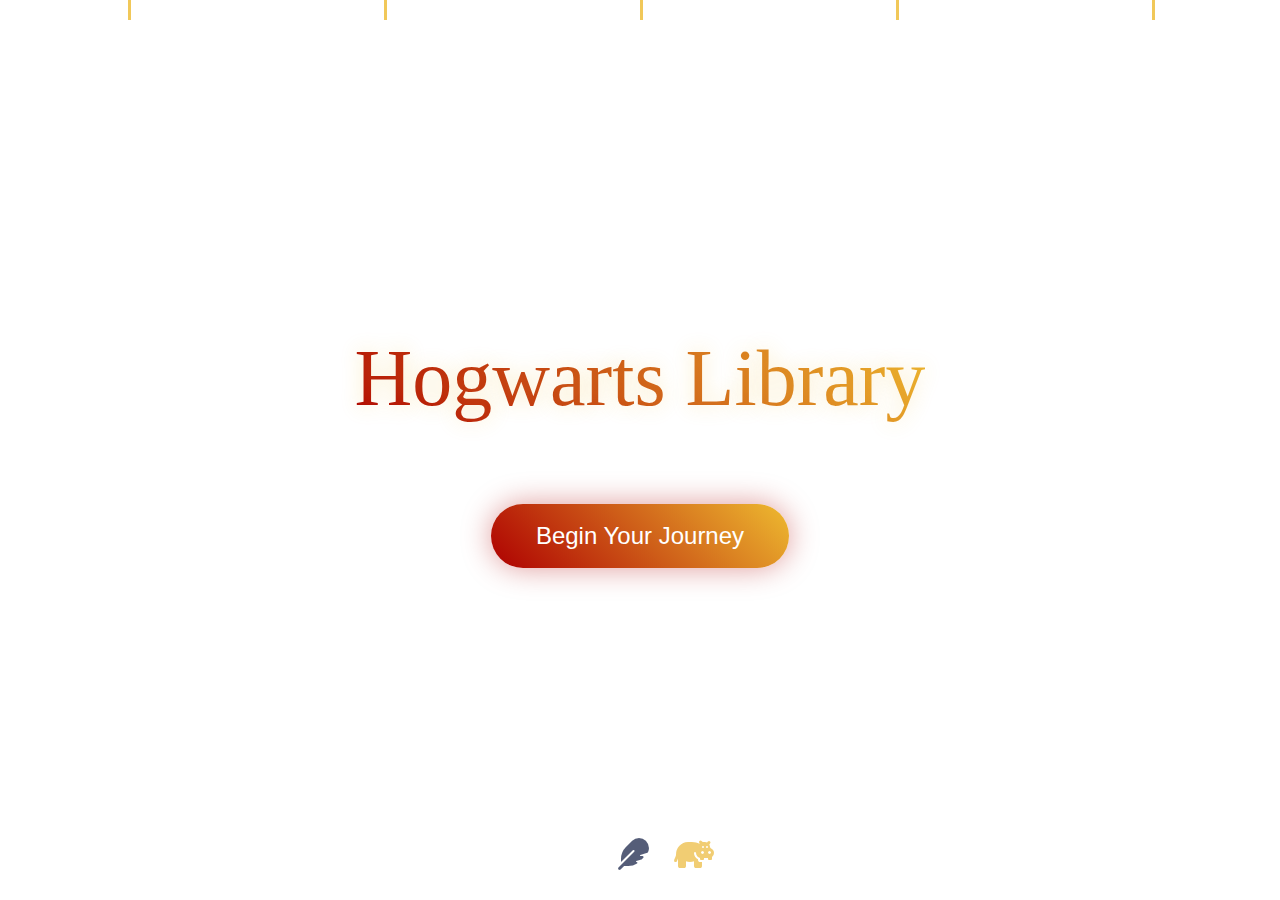
<file: landing.html>
<!DOCTYPE html>
<html lang="en">
<head>
    <meta charset="UTF-8">
    <title>Wizarding Library Entrance</title>
    <link rel="stylesheet" href="https://cdnjs.cloudflare.com/ajax/libs/font-awesome/6.4.0/css/all.min.css">
    <link rel="stylesheet" href="landing.css">
</head>
<body>
    <video autoplay muted loop id="background-video">
        <source src="https://assets.mixkit.co/videos/preview/mixkit-magical-sparkles-falling-on-a-dark-background-43981.mp4" type="video/mp4">
    </video>

    <div class="overlay">
        <div class="sparks">
            <div class="spark" style="left: 10%; animation-delay: 0.5s"></div>
            <div class="spark" style="left: 30%; animation-delay: 1.2s"></div>
            <div class="spark" style="left: 50%; animation-delay: 0.8s"></div>
            <div class="spark" style="left: 70%; animation-delay: 1.5s"></div>
            <div class="spark" style="left: 90%; animation-delay: 2s"></div>
        </div>

        <div class="logo">Hogwarts Library</div>
        
        <button class="enter-btn" onclick="window.location.href='home.html'">
            Begin Your Journey
        </button>

        <div class="house-icons">
            <i class="fas fa-lion house-icon gryffindor"></i>
            <i class="fas fa-snake house-icon slytherin"></i>
            <i class="fas fa-feather house-icon ravenclaw"></i>
            <i class="fas fa-hippo house-icon hufflepuff"></i>
        </div>
    </div>
</body>
</html>
</file>
<file: landing.css>
* {
    margin: 0;
    padding: 0;
    box-sizing: border-box;
}

body {
    height: 100vh;
    overflow: hidden;
    position: relative;
}

#background-video {
    position: absolute;
    right: 0;
    bottom: 0;
    min-width: 100%;
    min-height: 100%;
    z-index: -1;
    filter: brightness(0.7);
}

.overlay {
    height: 100vh;
    display: flex;
    flex-direction: column;
    justify-content: center;
    align-items: center;
    color: #fff;
    text-align: center;
    padding: 20px;
    position: relative;
}

.logo {
    font-size: 5rem;
    background: linear-gradient(45deg, #ae0001, #eeba30);
    -webkit-background-clip: text;
    -webkit-text-fill-color: transparent;
    margin-bottom: 2rem;
    text-shadow: 0 0 20px rgba(238, 186, 48, 0.3);
}

.enter-btn {
    padding: 18px 45px;
    font-size: 1.5rem;
    background: linear-gradient(45deg, #ae0001, #eeba30);
    border: none;
    color: white;
    border-radius: 50px;
    cursor: pointer;
    transition: all 0.3s;
    position: relative;
    overflow: hidden;
    margin-top: 3rem;
    box-shadow: 0 0 30px rgba(174, 0, 1, 0.4);
}

.enter-btn:hover {
    transform: scale(1.05);
    box-shadow: 0 0 40px rgba(174, 0, 1, 0.6);
}

.sparks {
    position: absolute;
    width: 100%;
    height: 100%;
    pointer-events: none;
}

.spark {
    position: absolute;
    background: rgba(238, 186, 48, 0.8);
    width: 3px;
    height: 20px;
    animation: sparkle 2s infinite;
}

@keyframes sparkle {
    0% { transform: translateY(-100vh) rotate(0deg); }
    100% { transform: translateY(100vh) rotate(360deg); }
}

.house-icons {
    position: absolute;
    bottom: 30px;
    display: flex;
    gap: 25px;
    opacity: 0.7;
}

.house-icon {
    font-size: 2rem;
    transition: all 0.3s;
}

.gryffindor { color: #ae0001; }
.slytherin { color: #2a623d; }
.ravenclaw { color: #0e1a40; }
.hufflepuff { color: #ecb939; }
</file>
